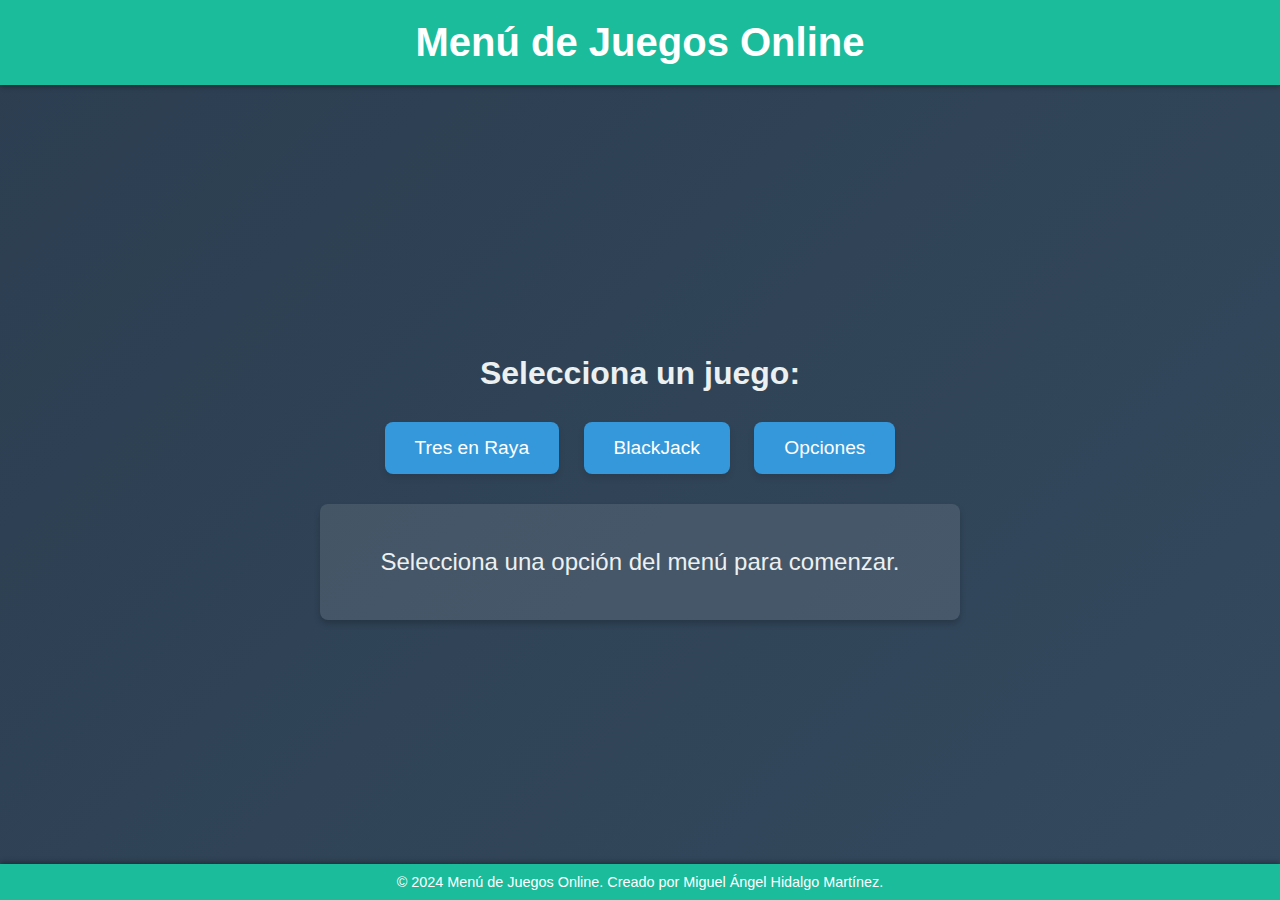
<file: index.html>
<!DOCTYPE html>
<html lang="es">
<head>
    <meta charset="UTF-8">
    <meta name="viewport" content="width=device-width, initial-scale=1.0">
    <title>Menú de Juegos</title>
    <link rel="stylesheet" href="Style_menu.css">
    <script src="Script_menu.js"></script>
</head>
<body>
    <header>
        <h1>Menú de Juegos Online</h1>
    </header>
    <main>
        <section class="menu">
            <h2>Selecciona un juego:</h2>
            <button onclick="cambiarSeccion('juego1')" aria-label="Ir a Tres en Raya">Tres en Raya</button>
            <button onclick="cambiarSeccion('juego2')" aria-label="Ir a BlackJack">BlackJack</button>
            <button onclick="cambiarSeccion('opciones')" aria-label="Ir a Opciones">Opciones</button>
        </section>
        <section id="contenido" class="contenido">
            <p>Selecciona una opción del menú para comenzar.</p>
        </section>
    </main>
    <footer>
        <p>© 2024 Menú de Juegos Online. Creado por Miguel Ángel Hidalgo Martínez.</p>
    </footer>
</body>
</html>
</file>
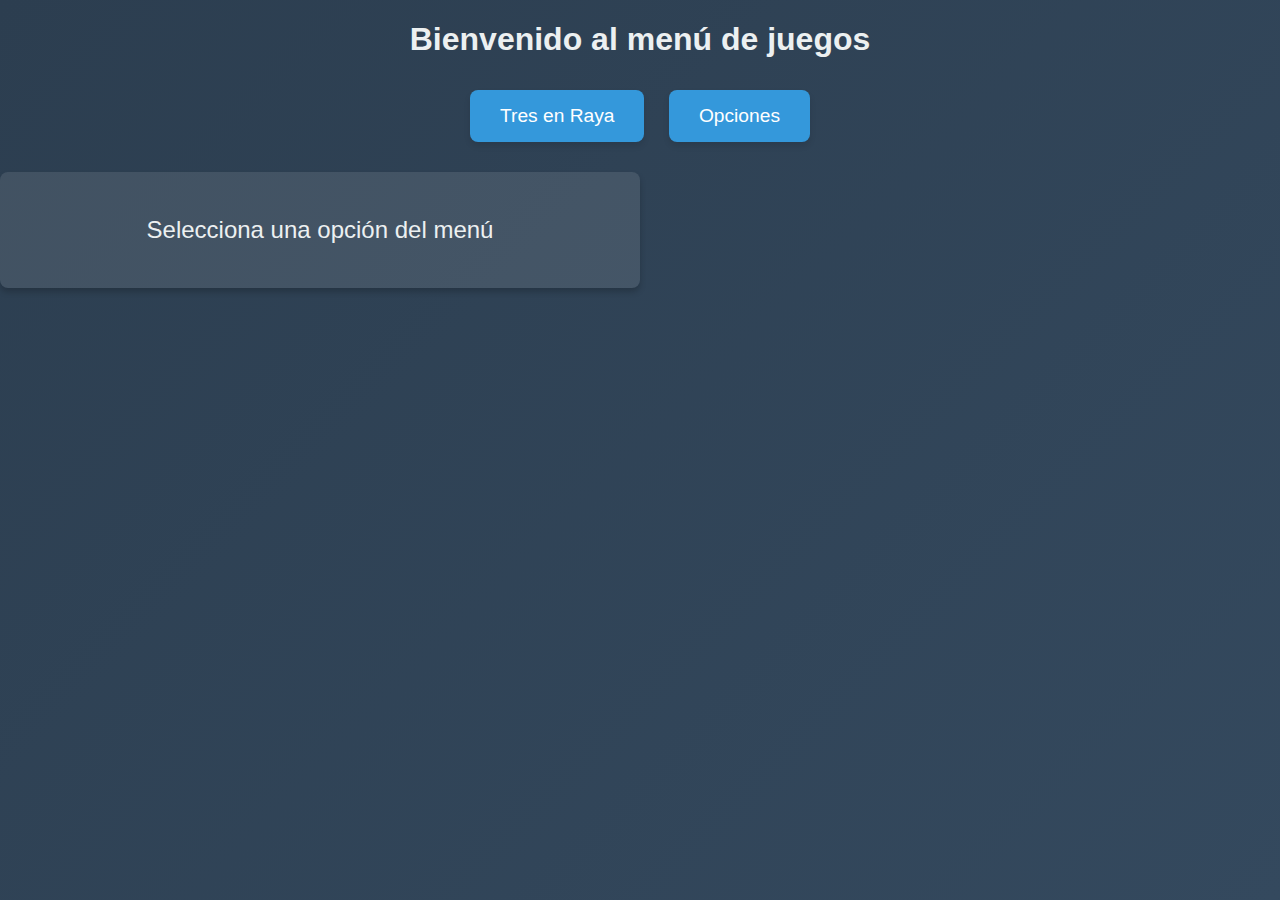
<file: Menu.html>
<!DOCTYPE html>
<html lang="es">
<head>
    <meta charset="UTF-8">
    <meta name="viewport" content="width=device-width, initial-scale=1.0">
    <title>Menú de Juegos</title>
    <link rel="stylesheet" href="Style_menu.css">
    <script src="Script_menu.js"></script>
</head>
<body>
    <div class="menu">
        <h1>Bienvenido al menú de juegos</h1>
        <button onclick="cambiarSeccion('juego1')">Tres en Raya</button>
        <button onclick="cambiarSeccion('opciones')">Opciones</button>
    </div>

    <div id="contenido" class="contenido">
        <p>Selecciona una opción del menú</p>
    </div>

    
</body>
</html>
</file>
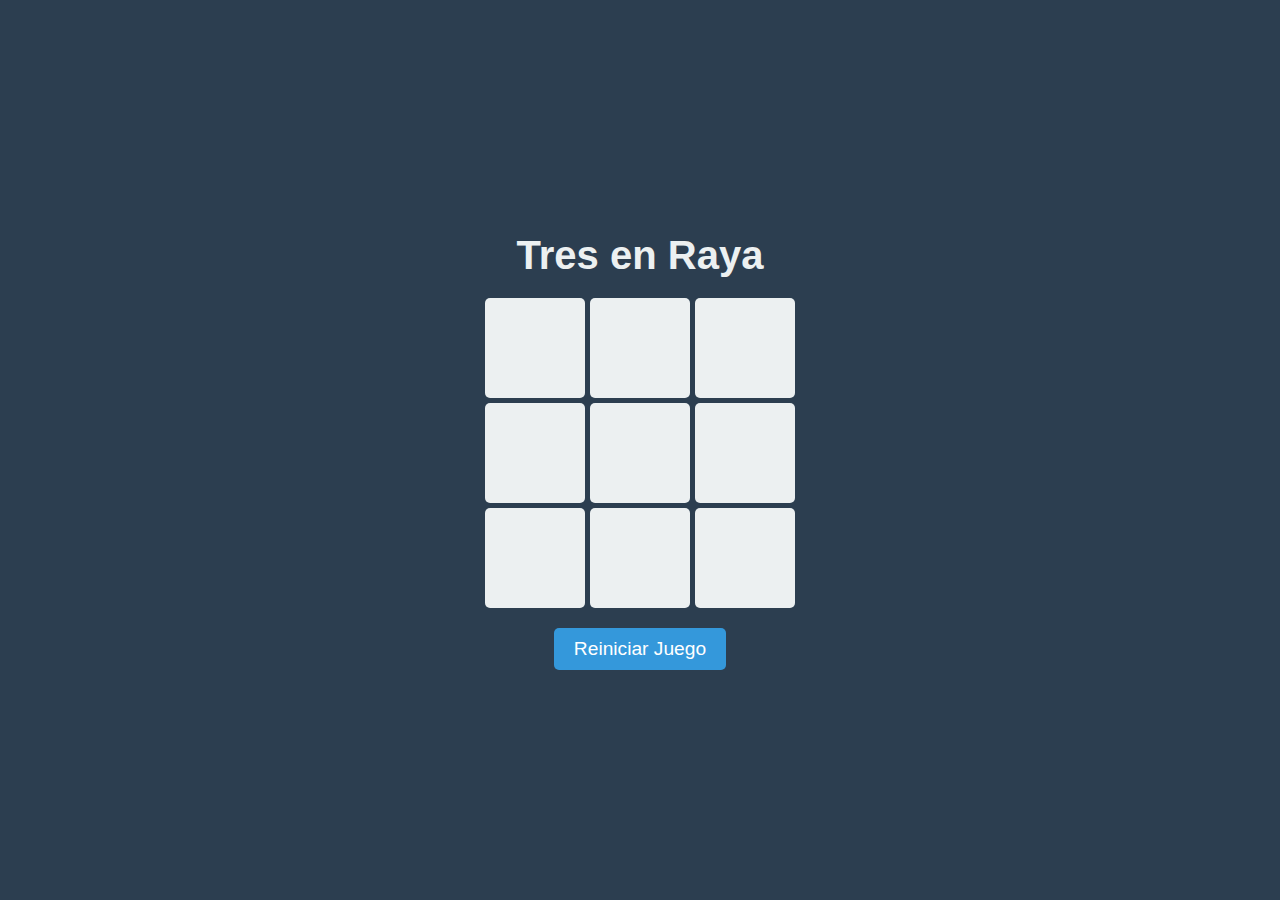
<file: TresEnRaya.html>
<!DOCTYPE html>
<html lang="es">
<head>
    <meta charset="UTF-8">
    <meta name="viewport" content="width=device-width, initial-scale=1.0">
    <title>Tres en Raya</title>
    <link rel="stylesheet" href="Style_TresEnRaya.css">
    
</head>
<body>
    <div class="game-container">
        <h1>Tres en Raya</h1>
        <div class="board" id="board">
            <div class="cell" data-cell></div>
            <div class="cell" data-cell></div>
            <div class="cell" data-cell></div>
            <div class="cell" data-cell></div>
            <div class="cell" data-cell></div>
            <div class="cell" data-cell></div>
            <div class="cell" data-cell></div>
            <div class="cell" data-cell></div>
            <div class="cell" data-cell></div>
        </div>
        <button id="restartButton">Reiniciar Juego</button>
        <p id="message"></p>
    </div>

    <script src="Script_TresEnRaya.js"></script>
</body>
</html>
</file>
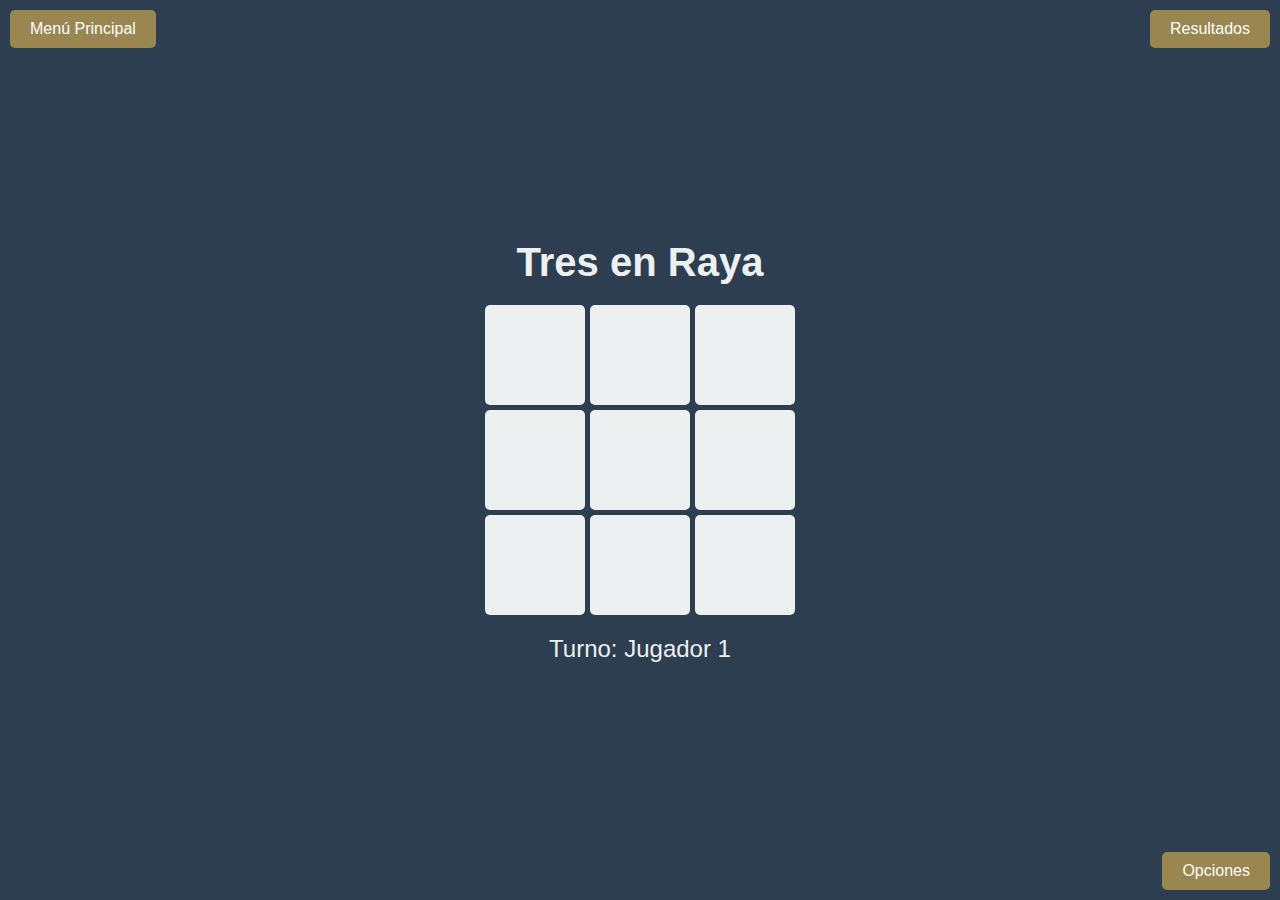
<file: TresEnRaya/TresEnRaya.html>
<!DOCTYPE html>
<html lang="es">
<head>
    <meta charset="UTF-8">
    <meta name="viewport" content="width=device-width, initial-scale=1.0">
    <title>Tres en Raya</title>
    <link rel="stylesheet" href="Style_TresEnRaya.css">
    
</head>
<body>
    
    <div class="game-container">
        <h1>Tres en Raya</h1>
        <div class="board" id="board">
            <div class="cell" data-cell></div>
            <div class="cell" data-cell></div>
            <div class="cell" data-cell></div>
            <div class="cell" data-cell></div>
            <div class="cell" data-cell></div>
            <div class="cell" data-cell></div>
            <div class="cell" data-cell></div>
            <div class="cell" data-cell></div>
            <div class="cell" data-cell></div>
        </div>
        <button id="restartButton">Reiniciar</button>
        <p id="message"></p>
    </div>

    <button id="volverMenu">Menú Principal</button>
    
    <button id="menuResult">Resultados</button>
    <table id="tablaResult" style="display: none;">
        <thead>
            <tr>
                <th id="nombreJ1Mostrar">Jugador 1</th>
                <th>Empates</th>
                <th id="nombreJ2Mostrar">Jugador 2</th>
            </tr>
        </thead>
        <tbody>
            <tr>
                <td id="victoriasX">0</td>
                <td id="empates">0</td>
                <td id="victoriasO">0</td>
            </tr>
        </tbody>
    </table>



    <button id="opciones">Opciones</button>

    <div id="opcionesModal" class="modal">
      <div class="modal-content">
        <span class="close">&times;</span>
        <h2>Opciones</h2>
    
        <div class="jugadores">
          <div class="jugador">
            <h3>Jugador 1</h3>
            <label for="formaX">Forma:</label>
            <select id="formaX">
              <option value="X">X</option>
              <option value="O">O</option>
              <option value="△">Triángulo</option>
              <option value="★">Estrella</option>
              <option value="✦">Diamante sólido</option>
              <option value="□">Cuadrado</option>
              <option value="◆">Rombo</option>
              <option value="♣">Trébol</option>
              <option value="✖">Cruz</option>
              <option value="❖">Diamante</option>
              <option value="✿">Flor</option>
              <option value="⬤">Punto</option>
              <option value="✪">Estrella en círculo</option>
              <option value="⬟">Hexágono</option>
              <option value="⬢">Hexágono sólido</option>
              <option value="❂">Rayo de sol</option>
              <option value="♠">Pica (de naipes)</option>
            </select>
            <label for="colorX">Color:</label>
            <input type="color" id="colorX" value="#FF0000">
            <label for="colorX">Nombre:</label>
            <input type="text" id="nombreJ1">
          </div>
    
          <div class="jugador">
            <h3>Jugador 2</h3>
            <label for="formaO">Forma:</label>
            <select id="formaO">
              <option value="O">O</option>
              <option value="X">X</option>
              <option value="△">Triángulo</option>
              <option value="★">Estrella</option>
              <option value="✦">Diamante sólido</option>
              <option value="□">Cuadrado</option>
              <option value="◆">Rombo</option>
              <option value="♣">Trébol</option>
              <option value="✖">Cruz</option>
              <option value="❖">Diamante</option>
              <option value="✿">Flor</option>
              <option value="⬤">Punto</option>
              <option value="✪">Estrella en círculo</option>
              <option value="⬟">Hexágono</option>
              <option value="⬢">Hexágono sólido</option>
              <option value="❂">Rayo de sol</option>
              <option value="♠">Pica (de naipes)</option>
            </select>
            <label for="colorO">Color:</label>
            <input type="color" id="colorO" value="#0000FF">
            <label for="colorX">Nombre:</label>
            <input type="text" id="nombreJ2">
          </div>
        </div>
    
        <button id="guardarCambios">Guardar</button>
      </div>
    </div>
    

<script src="Script_TresEnRaya.js"></script>




    
</body>
</html>
</file>
<file: Style_menu.css>
/* General */
body {
    font-family: 'Roboto', sans-serif;
    background: linear-gradient(135deg, #2c3e50, #34495e);
    color: #ecf0f1;
    margin: 0;
    display: flex;
    flex-direction: column;
    height: 100vh;
}

/* Header */
header {
    text-align: center;
    padding: 20px 0;
    background-color: #1abc9c;
    color: white;
    box-shadow: 0 2px 5px rgba(0, 0, 0, 0.3);
}

header h1 {
    font-size: 2.5rem;
    margin: 0;
}

/* Main Content */
main {
    flex: 1;
    display: flex;
    flex-direction: column;
    align-items: center;
    justify-content: center;
    padding: 20px;
}

/* Menu */
.menu {
    text-align: center;
    margin-bottom: 20px;
}

.menu h2 {
    font-size: 2rem;
    margin-bottom: 20px;
}

button {
    background-color: #3498db;
    color: white;
    border: none;
    padding: 15px 30px;
    margin: 10px;
    font-size: 1.2rem;
    cursor: pointer;
    border-radius: 8px;
    transition: all 0.3s ease;
    box-shadow: 0 4px 6px rgba(0, 0, 0, 0.1);
}

button:hover {
    background-color: #2980b9;
    transform: scale(1.05);
    box-shadow: 0 6px 10px rgba(0, 0, 0, 0.15);
}

/* Content Section */
.contenido {
    text-align: center;
    background-color: rgba(255, 255, 255, 0.1);
    padding: 20px;
    border-radius: 8px;
    box-shadow: 0 4px 6px rgba(0, 0, 0, 0.2);
    font-size: 1.5rem;
    width: 90%;
    max-width: 600px;
}

/* Footer */
footer {
    text-align: center;
    padding: 10px 0;
    background-color: #1abc9c;
    color: white;
    box-shadow: 0 -2px 5px rgba(0, 0, 0, 0.3);
}

footer p {
    margin: 0;
    font-size: 0.9rem;
}
</file>
<file: Style_TresEnRaya.css>
body {
    display: flex;
    justify-content: center;
    align-items: center;
    height: 100vh;
    background-color: #2c3e50;
    margin: 0;
    font-family: 'Arial', sans-serif;
    color: #ecf0f1;
}

.game-container {
    text-align: center;
}

h1 {
    font-size: 2.5rem;
    margin-bottom: 20px;
}

.board {
    display: grid;
    grid-template-columns: repeat(3, 100px);
    grid-template-rows: repeat(3, 100px);
    gap: 5px;
    margin-bottom: 20px;
}

.cell {
    width: 100px;
    height: 100px;
    background-color: #ecf0f1;
    display: flex;
    justify-content: center;
    align-items: center;
    font-size: 3rem;
    cursor: pointer;
    border-radius: 5px;
    transition: background-color 1.0s;
}

.cell:hover {
    background-color: #bdc3c7;
}

button {
    padding: 10px 20px;
    font-size: 1.2rem;
    cursor: pointer;
    background-color: #3498db;
    color: white;
    border: none;
    border-radius: 5px;
    transition: background-color 0.3s;
}

button:hover {
    background-color: #2980b9;
}

#message {
    margin-top: 20px;
    font-size: 1.5rem;
}

.x {
    color: rgb(0, 200, 255); /* Color de X */
}

.o {
    color: rgb(102, 255, 0); /* Color de O */
}
</file>
<file: TresEnRaya/Style_TresEnRaya.css>
/* Estilos generales */
body {
    display: flex;
    justify-content: center;
    align-items: center;
    height: 100vh;
    background-color: #2c3e50;
    margin: 0;
    font-family: 'Arial', sans-serif;
    color: #ecf0f1;
}

.game-container {
    text-align: center;
}

h1 {
    font-size: 2.5rem;
    margin-bottom: 20px;
}

/* Tablero de juego */
.board {
    display: grid;
    grid-template-columns: repeat(3, 100px);
    grid-template-rows: repeat(3, 100px);
    gap: 5px;
    margin-bottom: 20px;
}

/* Casillas del tablero */
.cell {
    width: 100px;
    height: 100px;
    background-color: #ecf0f1;
    display: flex;
    justify-content: center;
    align-items: center;
    font-size: 3rem;
    cursor: pointer;
    border-radius: 5px;
    transition: background-color 1.0s;
}

.cell:hover {
    background-color: #bdc3c7;
}

/* Botones */
button {
    padding: 10px 20px;
    font-size: 1.2rem;
    cursor: pointer;
    background-color: #3498db;
    color: white;
    border: none;
    border-radius: 5px;
    transition: background-color 0.3s;
}

button:hover {
    background-color: #2980b9;
}

/* Mensaje */
#message {
    margin-top: 20px;
    font-size: 1.5rem;
}

/* Botones del menú */
#volverMenu, #menuResult, #opciones {
    position: absolute;
    padding: 10px 20px;
    background-color: #998650;
    color: white;
    border: none;
    border-radius: 5px;
    font-size: 16px;
    cursor: pointer;
}

#volverMenu {
    top: 10px;
    left: 10px;
}

#menuResult {
    top: 10px;
    right: 10px;
}


#opciones {
    bottom: 10px;
    right: 10px;
}

#volverMenu:hover, #menuResult:hover, #opciones:hover {
    background-color: #7a6821;
}

/* Tabla de resultados */
#tablaResult {
    position: fixed;
    top: 50%;
    right: 10px;
    transform: translateY(-50%);
    background-color: #9D8189;
    padding: 15px 30px;
    border-radius: 8px;
    color: white;
    font-family: Arial, sans-serif;
    font-size: 18px;
    box-shadow: 0 4px 8px rgba(0, 0, 0, 0.1);
    width: 500px;
    height: 100px;
}

#tablaResult th, #tablaResult td {
    padding: 15px 20px;
    border-bottom: 1px solid #ddd;
    text-align: center;
}

#tablaResult th {
    background-color: #634252;
    font-size: 14px;
    font-weight: bold;
    text-transform: uppercase;
}

#tablaResult tr:hover {
    background-color: rgba(0, 0, 0, 0.1);
}

#tablaResult td {
    font-size: 14px;
}

/* Modal */
.modal {
    display: none;
    position: fixed;
    z-index: 1;
    left: 0;
    top: 0;
    width: 100%;
    height: 100%;
    background-color: rgba(0, 0, 0, 0.8);
}

.modal-content {
    background-color: #2e3b4e;
    color: #f0f0f0;
    margin: 10% auto;
    padding: 20px;
    border: 1px solid #888;
    width: 90%;
    max-width: 600px;
    border-radius: 8px;
    box-shadow: 0 4px 8px rgba(0, 0, 0, 0.2);
    text-align: center;
}

.modal-content h2 {
    font-size: 35px;
    color: #998650;
}

.modal-content label {
    display: flex;
    align-items: center;
    margin-top: 10px;
    text-align: left;
}

.jugadores {
    display: flex;
    justify-content: space-between;
    margin-top: 10px;
    flex-wrap: wrap;
}

.jugador {
    display: flex;
    flex-direction: column; /* Cambia a columna para alinear verticalmente */
    flex: 1;
    min-width: 200px; /* Añade un ancho mínimo para mantener la proporción */
    padding: 10px;
}

.jugador h3 {
    margin-bottom: 10px; /* Espacio entre el título y los labels */
}

.jugador label {
    margin-bottom: 5px; /* Espacio entre el label y el input/select */
    text-align: left; /* Alinea el texto a la izquierda */
}

.jugador select,
.jugador input[type="color"],
.jugador input[type="text"] {
    margin-top: 5px; /* Espacio entre el label y el input/select */
}


#guardarCambios {
    background-color: #998650;
    color: #fff;
    border: none;
    padding: 10px 20px;
    border-radius: 5px;
    cursor: pointer;
    font-size: 16px;
    margin-top: 20px;
}

#guardarCambios:hover {
    background-color: #7a6821;
}

.jugador h3 {
    font-size: 25px;
    margin-left: 30px;
}



/* Botón de cierre (X) */
.close {
    color: #d4af37; /* Color dorado para el botón de cerrar */
    float: right;
    font-size: 28px;
    font-weight: bold;
}

.close:hover,
.close:focus {
    color: #ffcc00; /* Un dorado más brillante al pasar el ratón */
    text-decoration: none;
    cursor: pointer;
}


/* Cambia el fondo de las celdas ganadoras */
.celda-ganadora {
    background-color: #9D8189;
    animation: blink 1.5s step-start infinite; /* Añadir animación de parpadeo */
}

/* Animación para el parpadeo */
@keyframes blink {
    50% { background-color: #8e6e77; } /* Cambia a otro color durante el parpadeo */
}

 /* Centrar el boton cuando desaparezca y vuelva a aparecer */
#restartButton {
    display: block;
    margin: 0 auto;
}




/* Media Queries, para moviles, tablets, etc*/
@media (max-width: 800px) {
    /* Reducir tamaño de las celdas y fuente en dispositivos móviles */
    .board {
        grid-template-columns: repeat(3, 80px);
        grid-template-rows: repeat(3, 80px);
        gap: 3px;
    }

    .cell {
        width: 80px;
        height: 80px;
        font-size: 2.5rem;
    }

    /* Ajustar el tamaño del texto */
    h1 {
        font-size: 2rem;
    }

    #message {
        font-size: 1.2rem;
    }

    /* Ajustar botones */
    button {
        font-size: 1.2rem;
        padding: 8px 15px;
    }

    /* Ajustar el modal en móviles */
    .modal-content {
        width: 95%;
    }

    /* Tabla de resultados más pequeña */
    #tablaResult {
        position: fixed;
        width: 360px;
        height: 100px;
    }

    #tablaResult th {
        font-size: 11px;
    }

    #opcionesModal {
        width: 365px;
        height: 300px;
        font-size: 12px;
        position: fixed;
    }
    
    button:hover {
        background-color: #3498db; /* Mantener el color original del botón */
    }

    #volverMenu:hover, #menuResult:hover, #opciones:hover {
        background-color: #998650;
    }

    .modal-content h2 {
        font-size: 30px;
        color: #998650;
    }

    .modal-content {
        margin: 5px auto;
        padding: 21px;
    }

    .modal-content h3 {
        font-size: 25px;
    }

}
</file>
